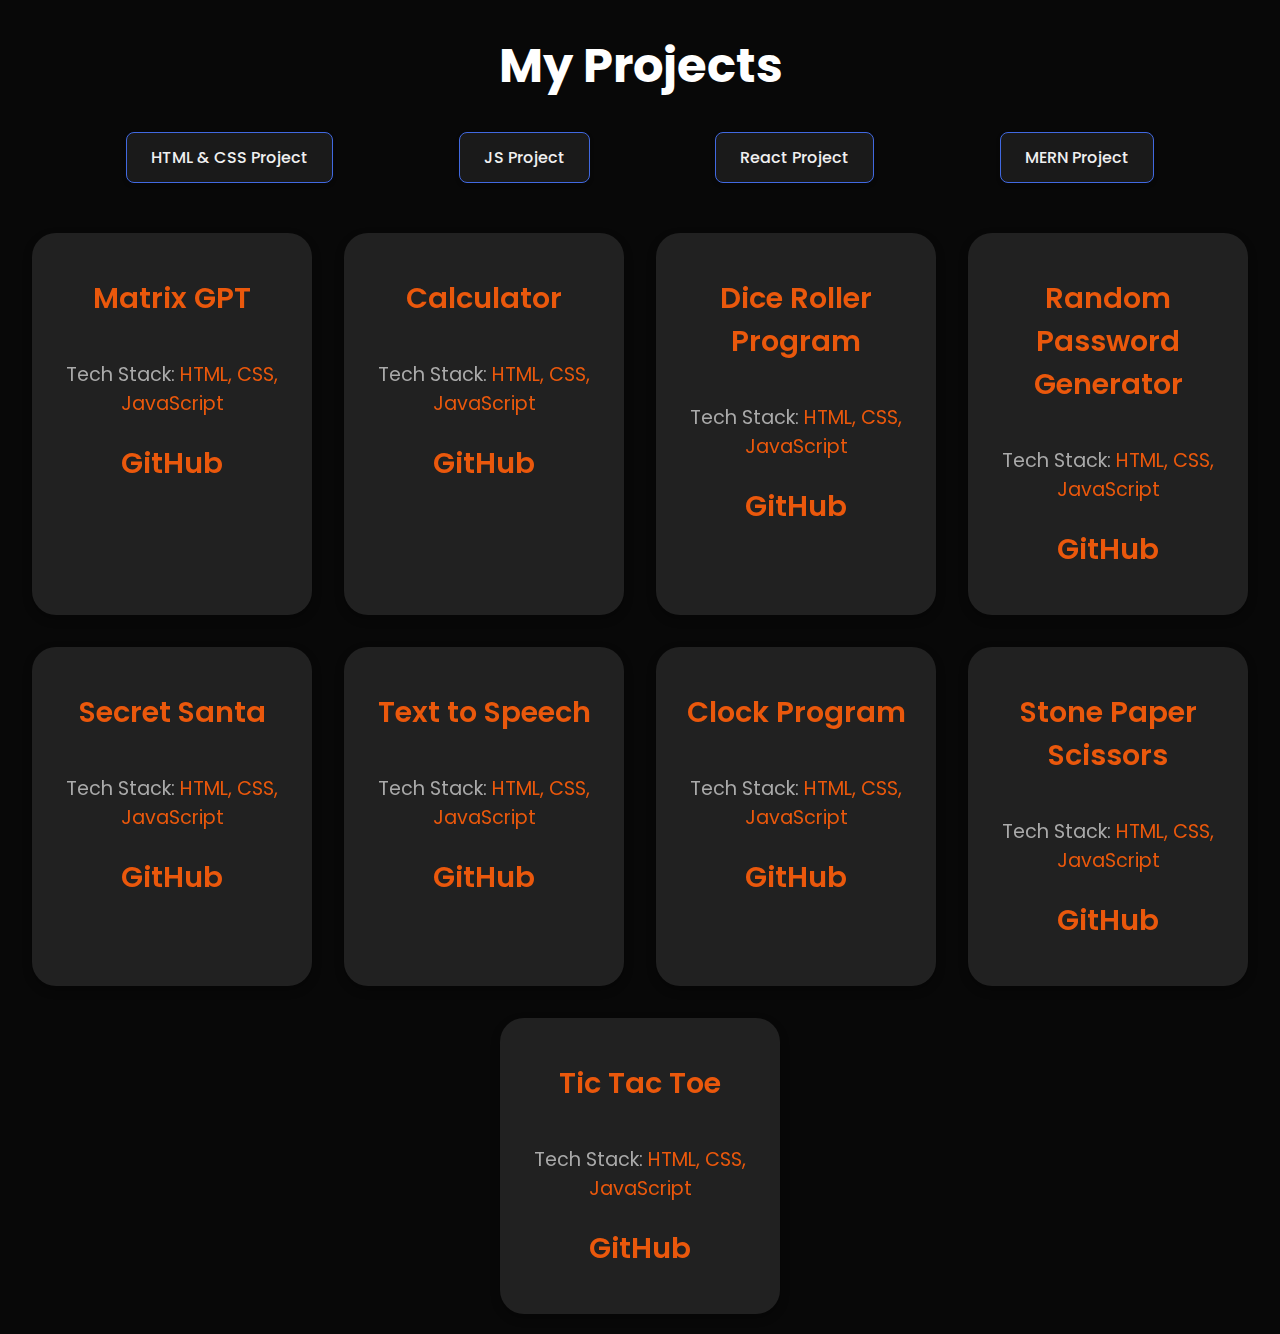
<file: index.html>
<!DOCTYPE html>
<html lang="en">
<head>
    <meta charset="UTF-8">
    <meta name="viewport" content="width=device-width, initial-scale=1.0">
    <title>My Projects</title>
    <style>
        /* Global Styles */
        * {
            margin: 0;
            padding: 0;
            box-sizing: border-box;
            font-family: 'Poppins', sans-serif;
        }

        :root {
            --bg-color: #080808;
            --second-bgcolor: #101010;
            --text-color: white;
            --main-color: #ea580c;
        }

        body {
            background-color: var(--bg-color);
            color: var(--text-color);
            text-align: center;
            padding: 0;
        }

        h1 {
            font-size: 3rem;
            font-weight: 700;
            margin: 30px 0;
            color: var(--text-color);
        }

        /* Container for Projects */
        .container {
            display: flex;
            flex-wrap: wrap;
            justify-content: center;
            gap: 2rem;
            padding: 20px;
        }

        /* Individual Project Box */
        .project {
            background: rgba(255, 255, 255, 0.1);
            padding: 20px;
            border-radius: 1.5rem;
            box-shadow: 0 4px 10px rgba(0, 0, 0, 0.3);
            transition: transform 0.3s ease, box-shadow 0.3s ease;
            width: 280px;
            backdrop-filter: blur(10px);
            color: var(--text-color);
            font-weight: 500;
            text-align: center;
        }

        .project:hover {
            transform: scale(1.05);
            box-shadow: 0 8px 16px rgba(0, 0, 0, 0.4);
        }

        .project a {
            text-decoration: none;
            color: var(--main-color);
            font-size: 1.8rem;
            font-weight: 600;
            display: block;
            padding: 1.5rem 0;
            transition: color 0.3s ease;
        }

        .project a:hover {
            color: #ff758c;
        }

        /* Tech Stack Description */
        .tech-stack {
            margin-top: 1rem;
            font-size: 1.2rem;
            color: #aaa;
            font-weight: 400;
        }

        .tech-stack span {
            color: var(--main-color);
        }
        .nav{
            display: flex;
            align-items: center;
            justify-content: space-evenly;
            margin-bottom: 30px;
        }
/* Add this to your home.css file */
button {
  background-color: #1a1a1a; /* Dark gray */
  color: #f0f0f0; /* Light gray text */
  border: 1px solid #4169E1; /* Royal blue border */
  border-radius: 8px;
  padding: 12px 24px;
  font-size: 1rem;
  font-weight: 500;
  cursor: pointer;
  transition: all 0.3s ease;
  box-shadow: 0 2px 4px rgba(0, 0, 0, 0.2);
  position: relative;
  overflow: hidden;
}

button:hover {
  background-color: #4169E1; /* Royal blue on hover */
  color: white;
  transform: translateY(-2px);
  box-shadow: 0 4px 8px rgba(65, 105, 225, 0.3);
}

button:active {
  transform: translateY(0);
  box-shadow: 0 2px 4px rgba(0, 0, 0, 0.2);
}

button:disabled {
  background-color: #333;
  color: #666;
  border-color: #444;
  cursor: not-allowed;
  transform: none;
  box-shadow: none;
}

/* Optional: Add a subtle glow effect */
button::after {
  content: '';
  position: absolute;
  top: 0;
  left: 0;
  width: 100%;
  height: 100%;
  background: linear-gradient(
    90deg,
    transparent,
    rgba(65, 105, 225, 0.1),
    transparent
  );
  transform: translateX(-100%);
  transition: transform 0.6s ease;
}

button:hover::after {
  transform: translateX(100%);
}

        /* Responsive Design for Mobile Devices */
        @media (max-width: 768px) {
            h1 {
                font-size: 2.5rem;
            }
            .container {
                gap: 1.5rem;
                padding: 10px;
            }
            .project {
                width: 100%;
            }
        }

    </style>
    <link href="https://fonts.googleapis.com/css2?family=Poppins:wght@300;400;600&display=swap" rel="stylesheet">
</head>
<body>
    <h1>My Projects</h1>
<div class="nav">
    <a href="index3.html"><button>HTML & CSS Project</button></a>
    <a href="index.html"><button>JS Project</button></a>
    <a href= "index2.html"><button>React Project</button></a>
    <a href= "index4.html"><button>MERN Project</button></a>

</div>
    <div class="container">
        <div class="project">
            <a href="https://life-grid-45i5.vercel.app/home">Matrix GPT</a>
            <div class="tech-stack">Tech Stack: <span>HTML, CSS, JavaScript</span></div>
            <a href="https://github.com/Anuj192006/JS-Project">GitHub</a>
        </div>
        <div class="project">
            <a href="JS Calculator/Index.html">Calculator</a>
            <div class="tech-stack">Tech Stack: <span>HTML, CSS, JavaScript</span></div>
            <a href="https://github.com/Anuj192006/JS-Project">GitHub</a>
        </div>
        <div class="project">
            <a href="JS Dice Roller-Program/index.html">Dice Roller Program</a>
            <div class="tech-stack">Tech Stack: <span>HTML, CSS, JavaScript</span></div>
            <a href="https://github.com/Anuj192006/JS-Project">GitHub</a>
        </div>
        <div class="project">
            <a href="JS Random Password Generator/index.html">Random Password Generator</a>
            <div class="tech-stack">Tech Stack: <span>HTML, CSS, JavaScript</span></div>
            <a href="https://github.com/Anuj192006/JS-Project">GitHub</a>
        </div>
        <div class="project">
            <a href="JS Secret Santa/index.html">Secret Santa</a>
            <div class="tech-stack">Tech Stack: <span>HTML, CSS, JavaScript</span></div>
            <a href="https://github.com/Anuj192006/JS-Project">GitHub</a>
        </div>
        <div class="project">
            <a href="JS TEXT TO SPEECH/index.html">Text to Speech</a>
            <div class="tech-stack">Tech Stack: <span>HTML, CSS, JavaScript</span></div>
            <a href="https://github.com/Anuj192006/JS-Project">GitHub</a>
        </div>
        <div class="project">
            <a href="JS Clock Program/index.html">Clock Program</a>
            <div class="tech-stack">Tech Stack: <span>HTML, CSS, JavaScript</span></div>
            <a href="https://github.com/Anuj192006/JS-Project">GitHub</a>
        </div>
        <div class="project">
            <a href="Stone paper scissior/index.html">Stone Paper Scissors</a>
            <div class="tech-stack">Tech Stack: <span>HTML, CSS, JavaScript</span></div>
            <a href="https://github.com/Anuj192006/JS-Project">GitHub</a>
        </div>
        <div class="project">
            <a href="tic tac toe/index.html">Tic Tac Toe</a>
            <div class="tech-stack">Tech Stack: <span>HTML, CSS, JavaScript</span></div>
            <a href="https://github.com/Anuj192006/JS-Project">GitHub</a>
        </div>
    </div>
</body>
</html>
</file>
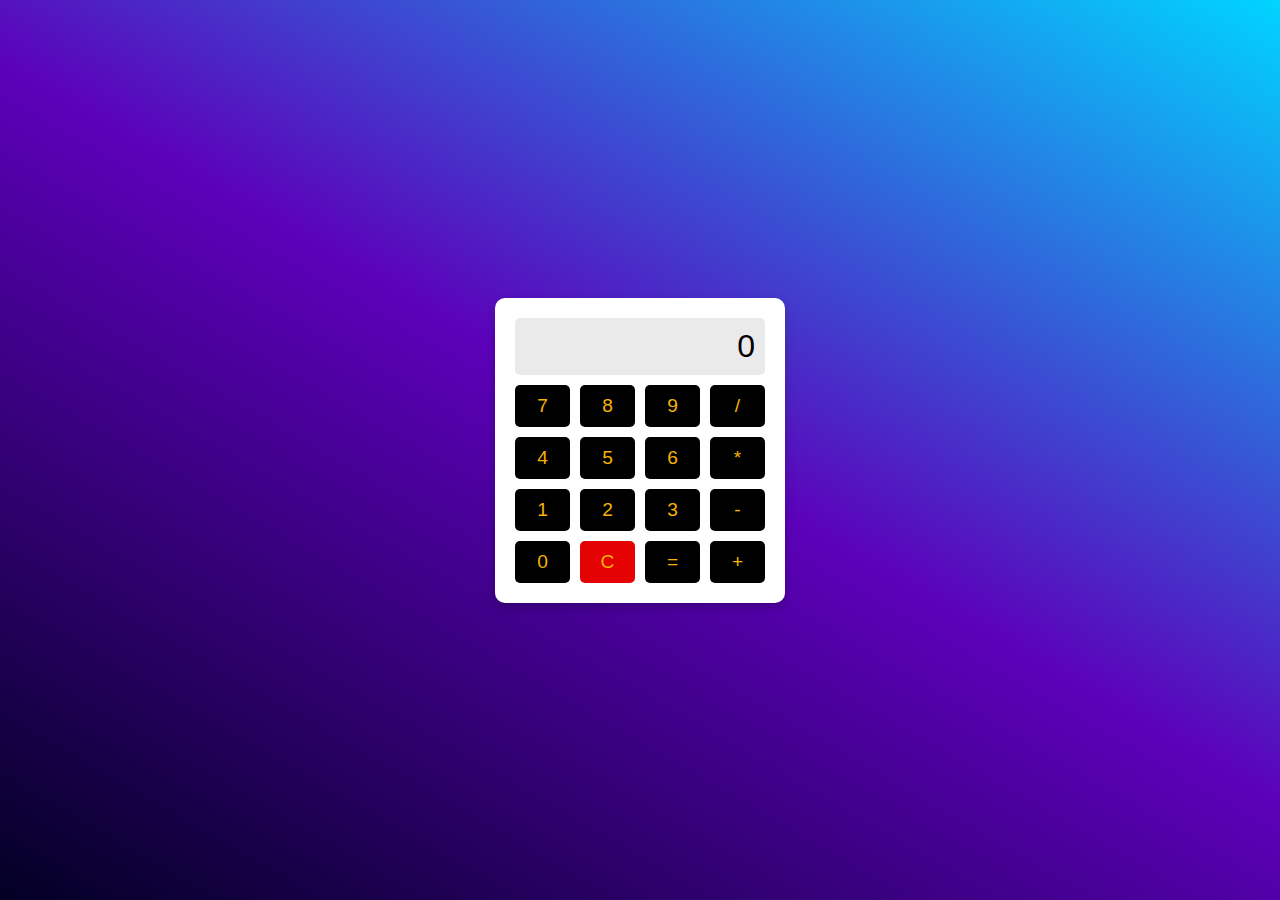
<file: JS Calculator/Index.html>
<!DOCTYPE html>
<html lang="en">
<head>
  <meta charset="UTF-8">
  <meta name="viewport" content="width=device-width, initial-scale=1.0">
  <title>Simple Calculator</title>
  <link rel="stylesheet" href="styles.css">
</head>
<body>
  <div class="calculator">
    <div id="display">0</div>
    <div class="buttons">
      <button class="number">7</button>
      <button class="number">8</button>
      <button class="number">9</button>
      <button class="operator">/</button>

      <button class="number">4</button>
      <button class="number">5</button>
      <button class="number">6</button>
      <button class="operator">*</button>

      <button class="number">1</button>
      <button class="number">2</button>
      <button class="number">3</button>
      <button class="operator">-</button>

      <button class="number">0</button>
      <button id="clear">C</button>
      <button id="equals">=</button>
      <button class="operator">+</button>
    </div>
  </div>
  <script src="script.js"></script>
</body>
</html>
</file>
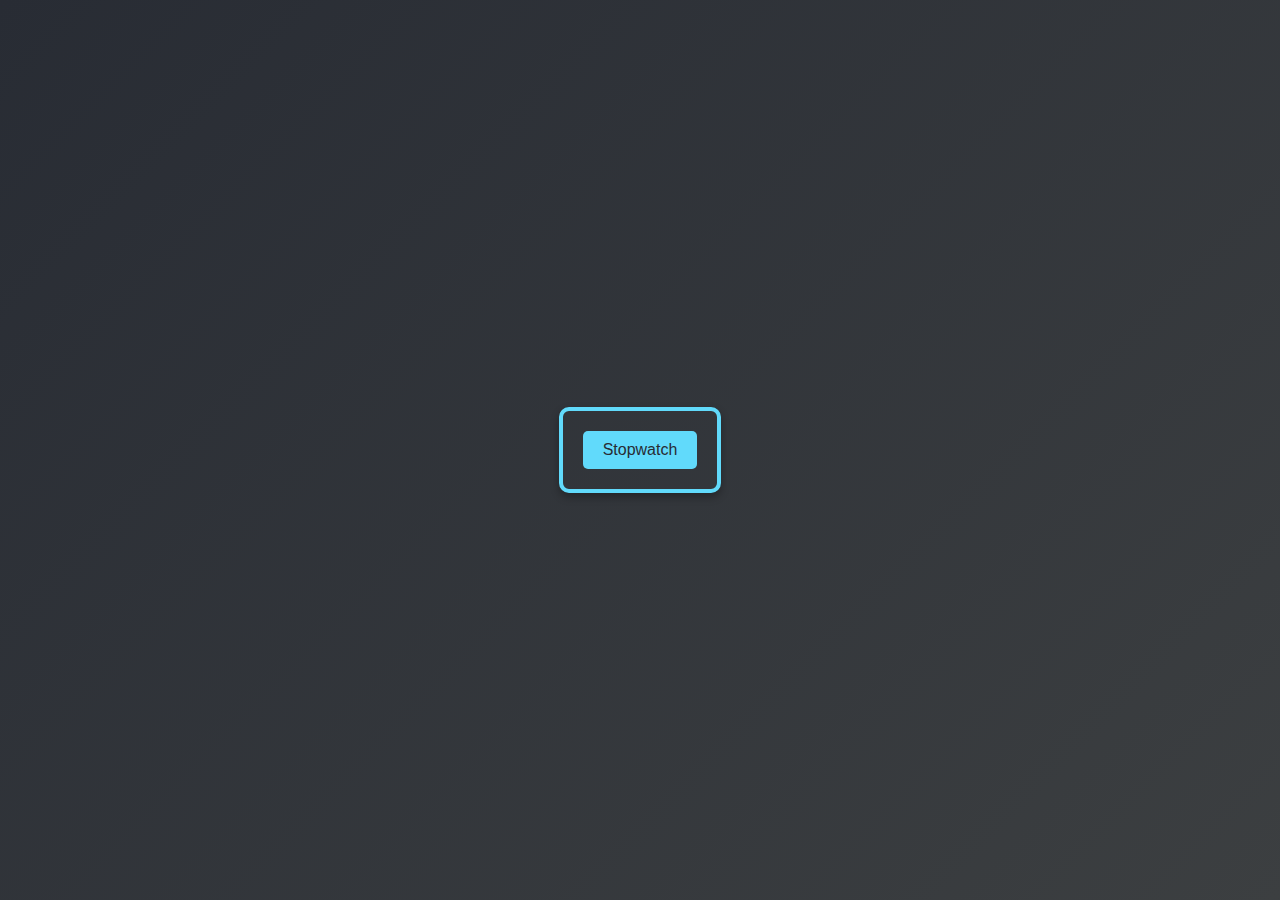
<file: JS Clock Program/index.html>
<!DOCTYPE html>
<html lang="en">
<head>
  <meta charset="UTF-8">
  <meta name="viewport" content="width=device-width, initial-scale=1.0">
  <title>Clock and Stopwatch</title>
  <link rel="stylesheet" href="index.css">
</head>
<body>
  <div class="clock-container">
    <div id="clock"></div>
    <button id="stopwatch">Stopwatch</button>
  </div>
  <script src="index.js"></script>
</body>
</html>
</file>
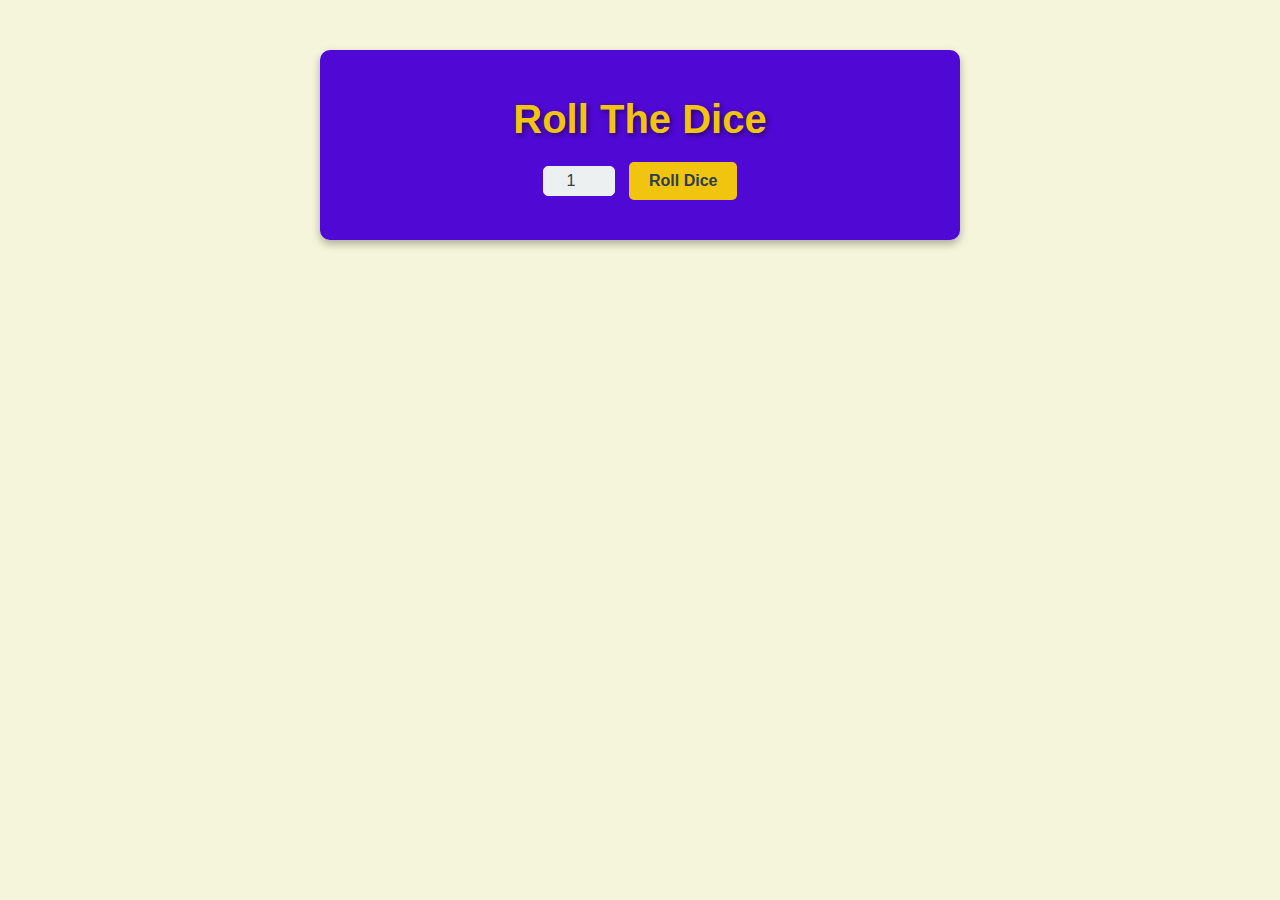
<file: JS Dice Roller-Program/index.html>
<!DOCTYPE html>
<html lang="en">
<head>
    <meta charset="UTF-8">
    <meta name="viewport" content="width=device-width, initial-scale=1.0">
    <link rel="stylesheet" href="index.css">
    <title>Document</title>
</head>
<body>
    <div id="main">
        <h1 id="myh1">Roll The Dice</h1>
        <input type="number" id="num" min="1" value="1">
        <button onclick="rollDice()">Roll Dice</button>
        <div id="dv"></div>
        <div id="dim"></div>
    </div>
    <script src="index.js"></script>
</body>
</html>
</file>
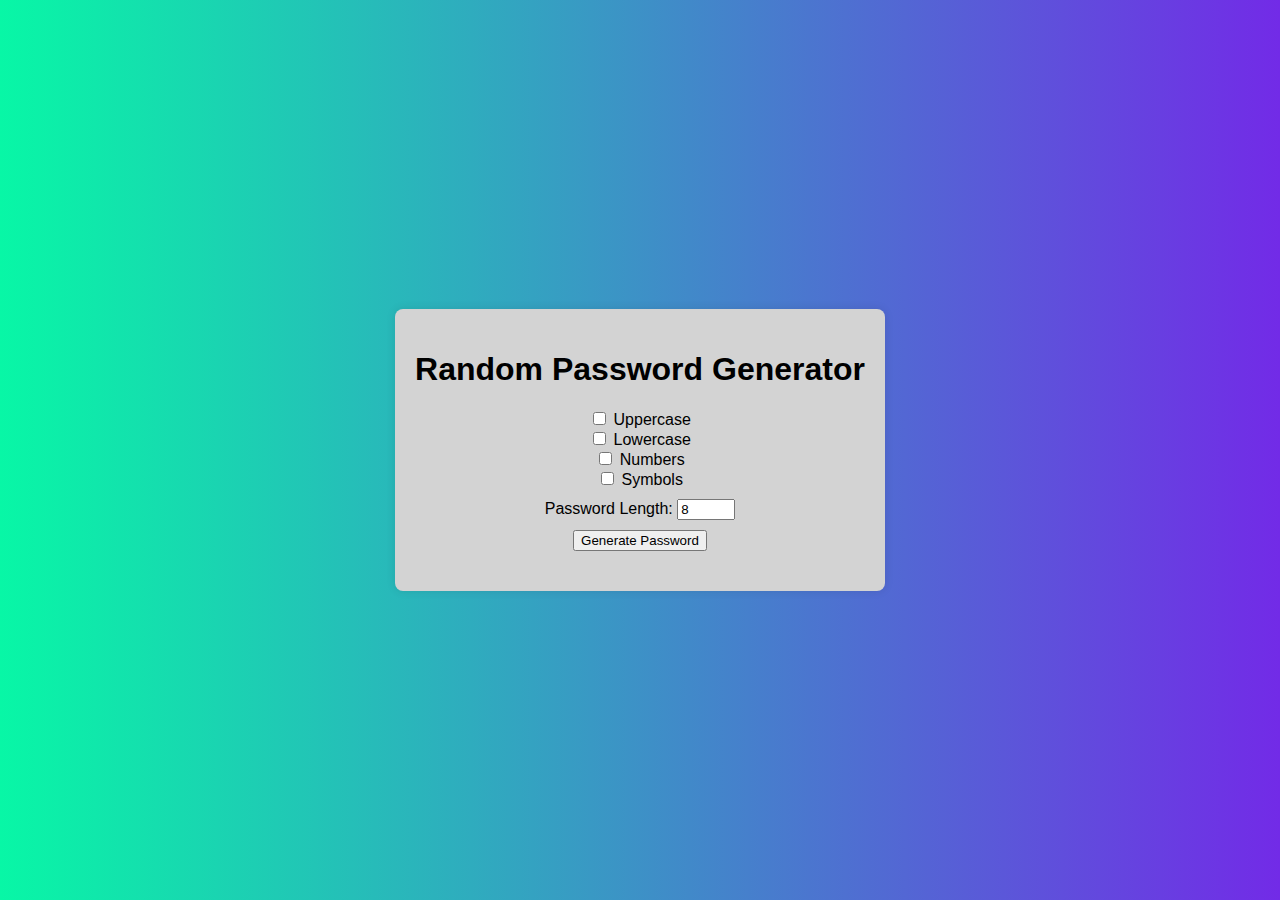
<file: JS Random Password Generator/index.html>
<!DOCTYPE html>
<html lang="en">
<head>
    <meta charset="UTF-8">
    <meta name="viewport" content="width=device-width, initial-scale=1.0">
    <link rel="stylesheet" href="index.css">
    <title>Document</title>
</head>
<body>
    <div class="container">
        <h1>Random Password Generator</h1>
        <form>
            <div>
                <input type="checkbox" id="uppercase">
                <label for="uppercase">Uppercase</label>
            </div>
            <div>
                <input type="checkbox" id="lowercase">
                <label for="lowercase">Lowercase</label>
            </div>
            <div>
                <input type="checkbox" id="numbers">
                <label for="numbers">Numbers</label>
            </div>
            <div>
                <input type="checkbox" id="symbols">
                <label for="symbols">Symbols</label>
            </div>
            <div>
                <label for="length">Password Length:</label>
                <input type="number" id="length" min="1" max="20" value="8">
            </div>
            <button type="button" onclick="g()">Generate Password</button>
        </form>
        <div class="result" id="passwordResult"></div>
    </div>

    



    <script src="index.js"></script>
</body>
</html>
</file>
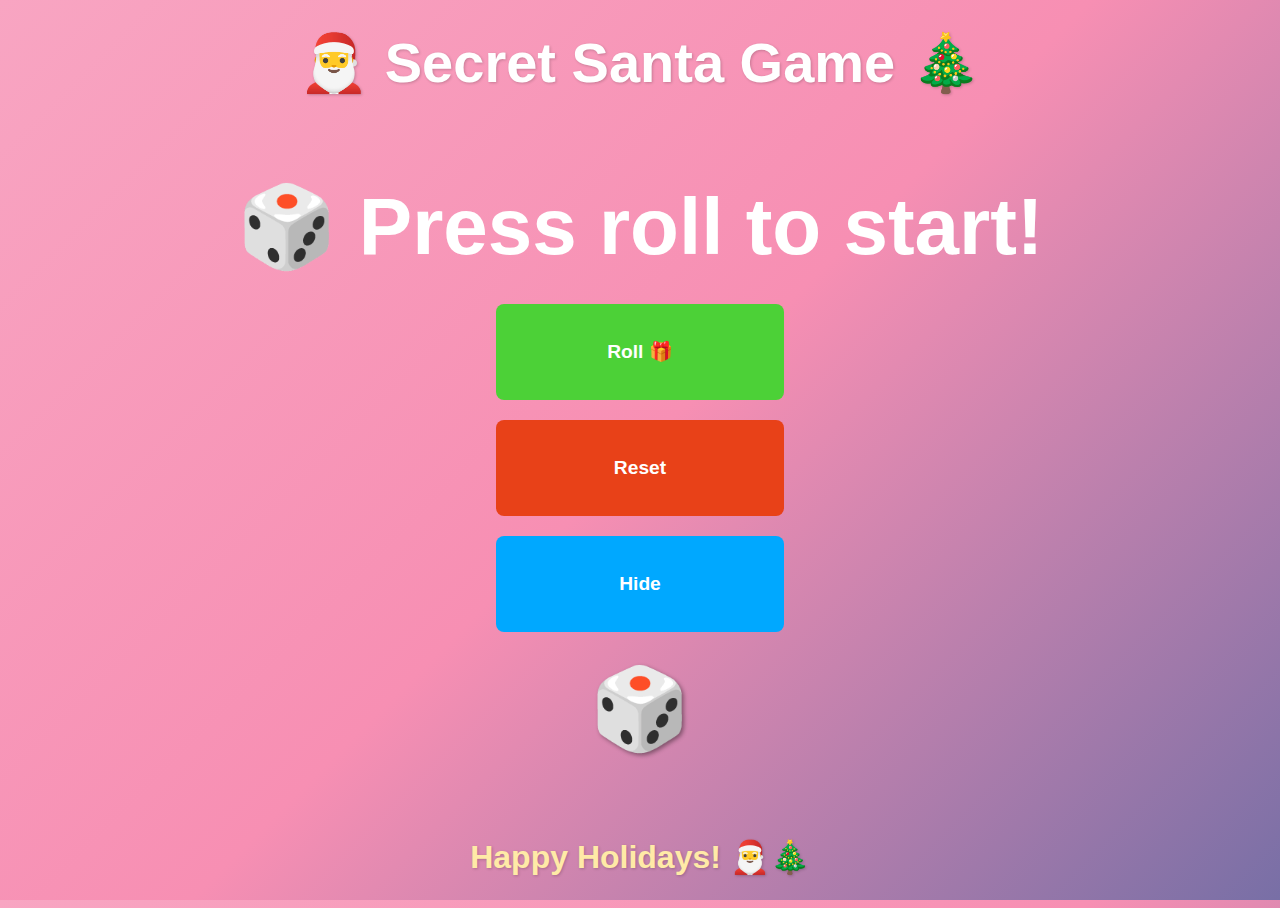
<file: JS Secret Santa/index.html>
<!DOCTYPE html>
<html lang="en">
<head>
    <meta charset="UTF-8">
    <meta name="viewport" content="width=device-width, initial-scale=1.0">
    <link rel="stylesheet" type="text/css" href="index.css">
    <title>Secret Santa Game</title>
</head>
<body>
    <h1 id="title">🎅 Secret Santa Game 🎄</h1>

        <h1 id="myh1">🎲 Press roll to start!</h1> <!-- This is the resultDisplay element -->
        <div id="mybtn">
            <button id="roll">Roll 🎁</button>
        </div>
        <div class="mybtn">
            <button id="reset">Reset</button>
        </div>
        <div class="mybtn">
            <button id="hide">Hide</button>
        </div>

        <p id="dice">🎲</p>
    <footer>
        <p>Happy Holidays! 🎅🎄</p>
    </footer>
    <script src="index.js"></script>
</body>
</html>
</file>
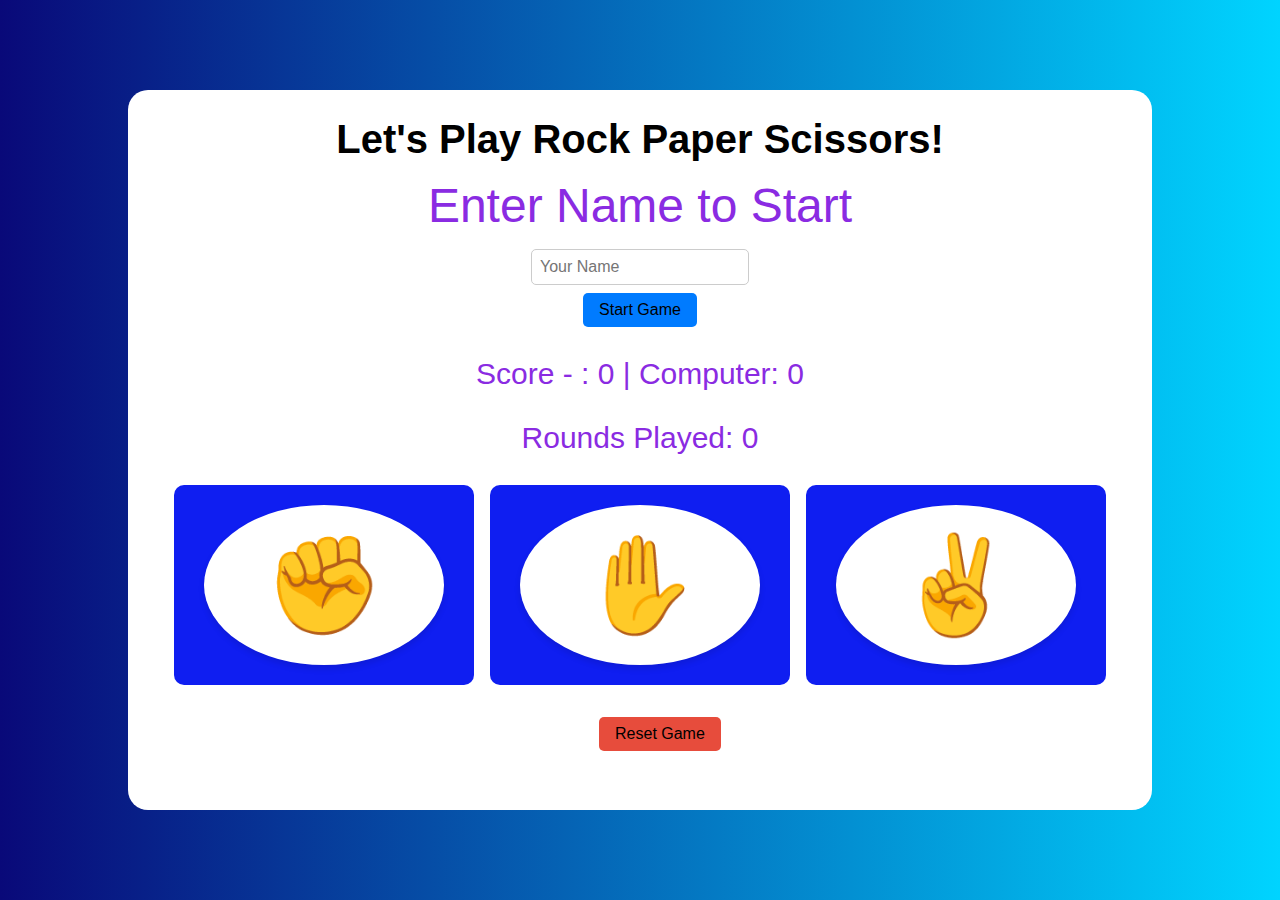
<file: Stone paper scissior/index.html>
<!DOCTYPE html>
<html lang="en">
<head>
    <meta charset="UTF-8">
    <meta name="viewport" content="width=device-width, initial-scale=1.0">
    <link rel="stylesheet" href="index.css">
    <title>Rock Paper Scissors</title>

</head>
<body>
    <div class="game">
    <h1>Let's Play Rock Paper Scissors!</h1>

    <div id="result">
        <p id="player">Enter Name to Start</p>
        <p id="computer"></p>
        <p id="answer"></p>
    </div>

    <div id="player-name-container">
        <input type="text" id="player-name" placeholder="Your Name" />
        <button id="start-game">Start Game</button>
    </div>

    <div id="scoreboard">
        <p id="score">Score - You: 0 | Computer: 0</p>
        <p id="rounds">Rounds Played: 0</p>
    </div>

    <div id="container">
        <div class="choice-container">
            <button id="rock">✊</button>
        </div>
        <div class="choice-container">
            <button id="paper">✋</button>
        </div>
        <div class="choice-container">
            <button id="scissors">✌️</button>
        </div>
    </div>
    <button id="reset-game">Reset Game</button>
</div>
    <script src="index.js"></script>
</body>
</html>
</file>
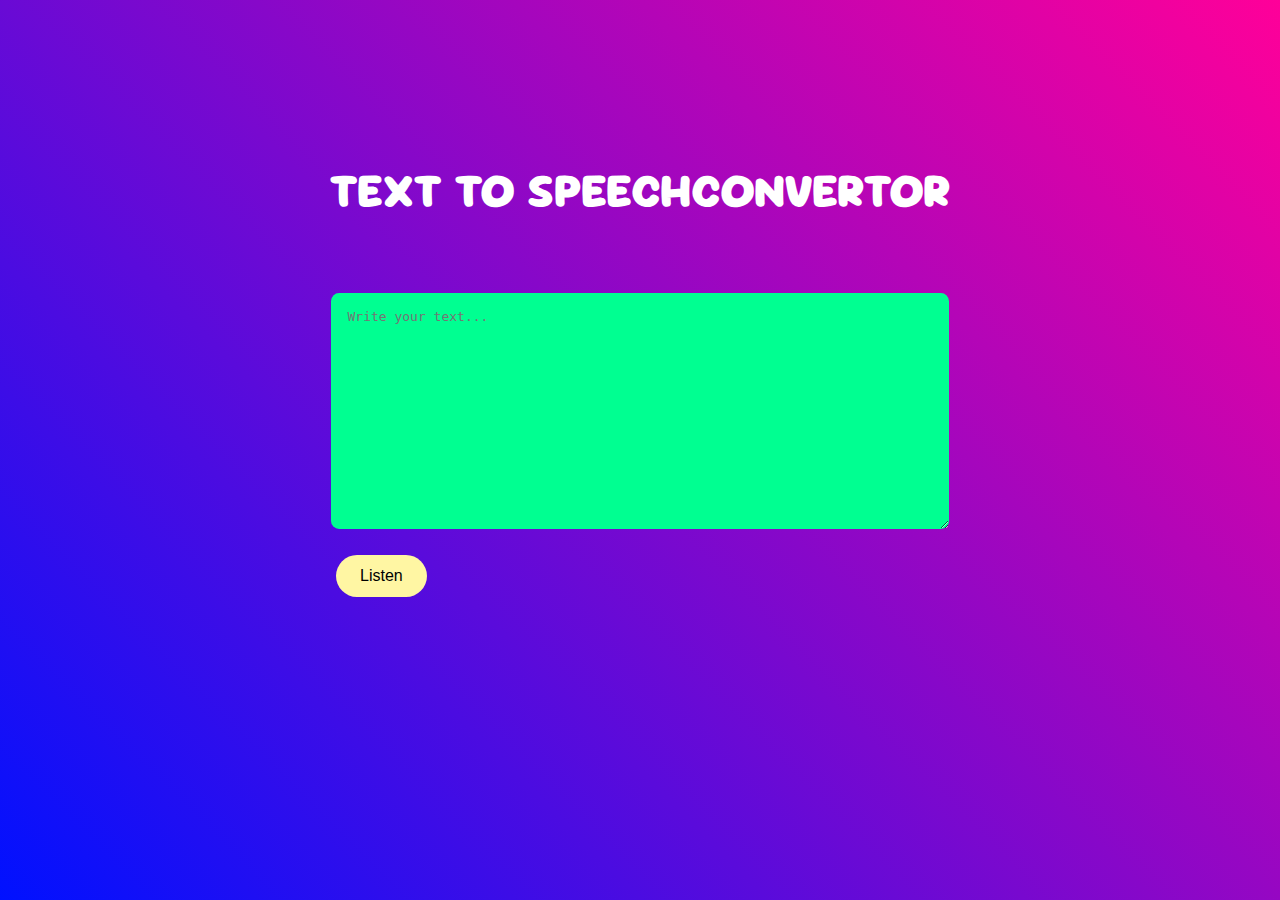
<file: Text To Speech/index.html>
<!DOCTYPE html>
<html lang="en">
<head>
    <meta charset="UTF-8">
    <meta name="viewport" content="width=\, initial-scale=1.0">
    <title>TEXT TO SPEECH CONVERTOR</title>
    <link rel="stylesheet" href="styles.css">
    <link rel="preconnect" href="https://fonts.googleapis.com">
    <link rel="preconnect" href="https://fonts.gstatic.com" crossorigin>
    <link href="https://fonts.googleapis.com/css2?family=Sour+Gummy:ital,wght@0,100..900;1,100..900&display=swap" rel="stylesheet">
</head>
<body>
    <div class="main">
        <h1>TEXT TO SPEECH <span>CONVERTOR</span></h1>
        <textarea placeholder="Write your text..."></textarea>
        <div class="row">
            <button>Listen</button>
        </div>
    </div>
<script src="script.js"></script>
</body>
</html>
</file>
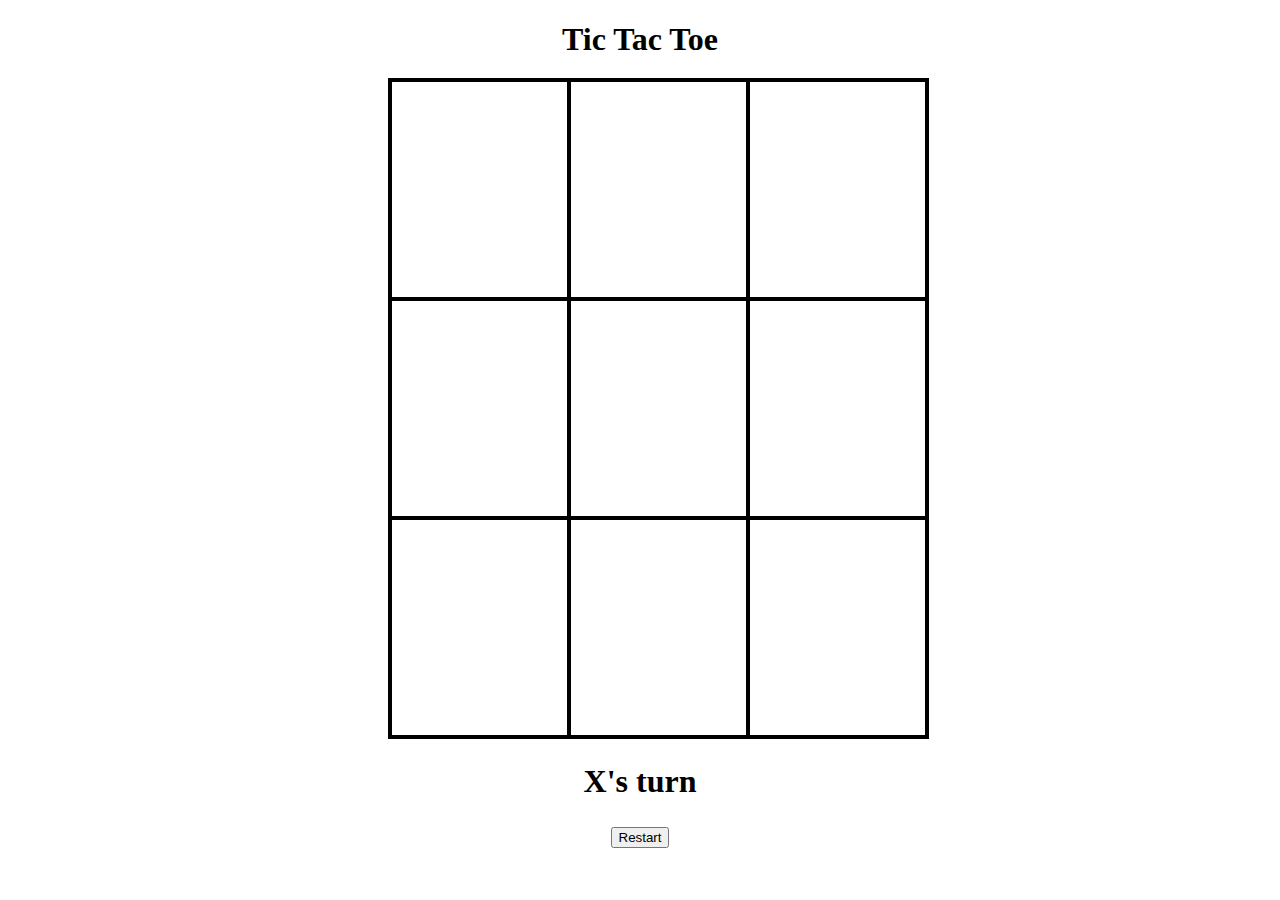
<file: tic tac toe/index.html>
<!DOCTYPE html>
<html lang="en">
<head>
    <meta charset="UTF-8">
    <meta name="viewport" content="width=device-width, initial-scale=1.0">
    <link rel="stylesheet" href="styles.css">
    <title>Document</title>
</head>
<body>
      <div id="game-container">
        <h1>Tic Tac Toe</h1>
        <div id="cell-container">
            <div cellindex="0" class="cell"></div>
            <div cellindex="1" class="cell"></div>
            <div cellindex="2" class="cell"></div>
            <div cellindex="3" class="cell"></div>
            <div cellindex="4" class="cell"></div>
            <div cellindex="5" class="cell"></div>
            <div cellindex="6" class="cell"></div>
            <div cellindex="7" class="cell"></div>
            <div cellindex="8" class="cell"></div>
        </div>
        <h2 id="statusText"></h2>
        <button id="resetButton">Restart</button>
      </div>
    



    <script src="script.js"></script>
</body>
</html>
</file>
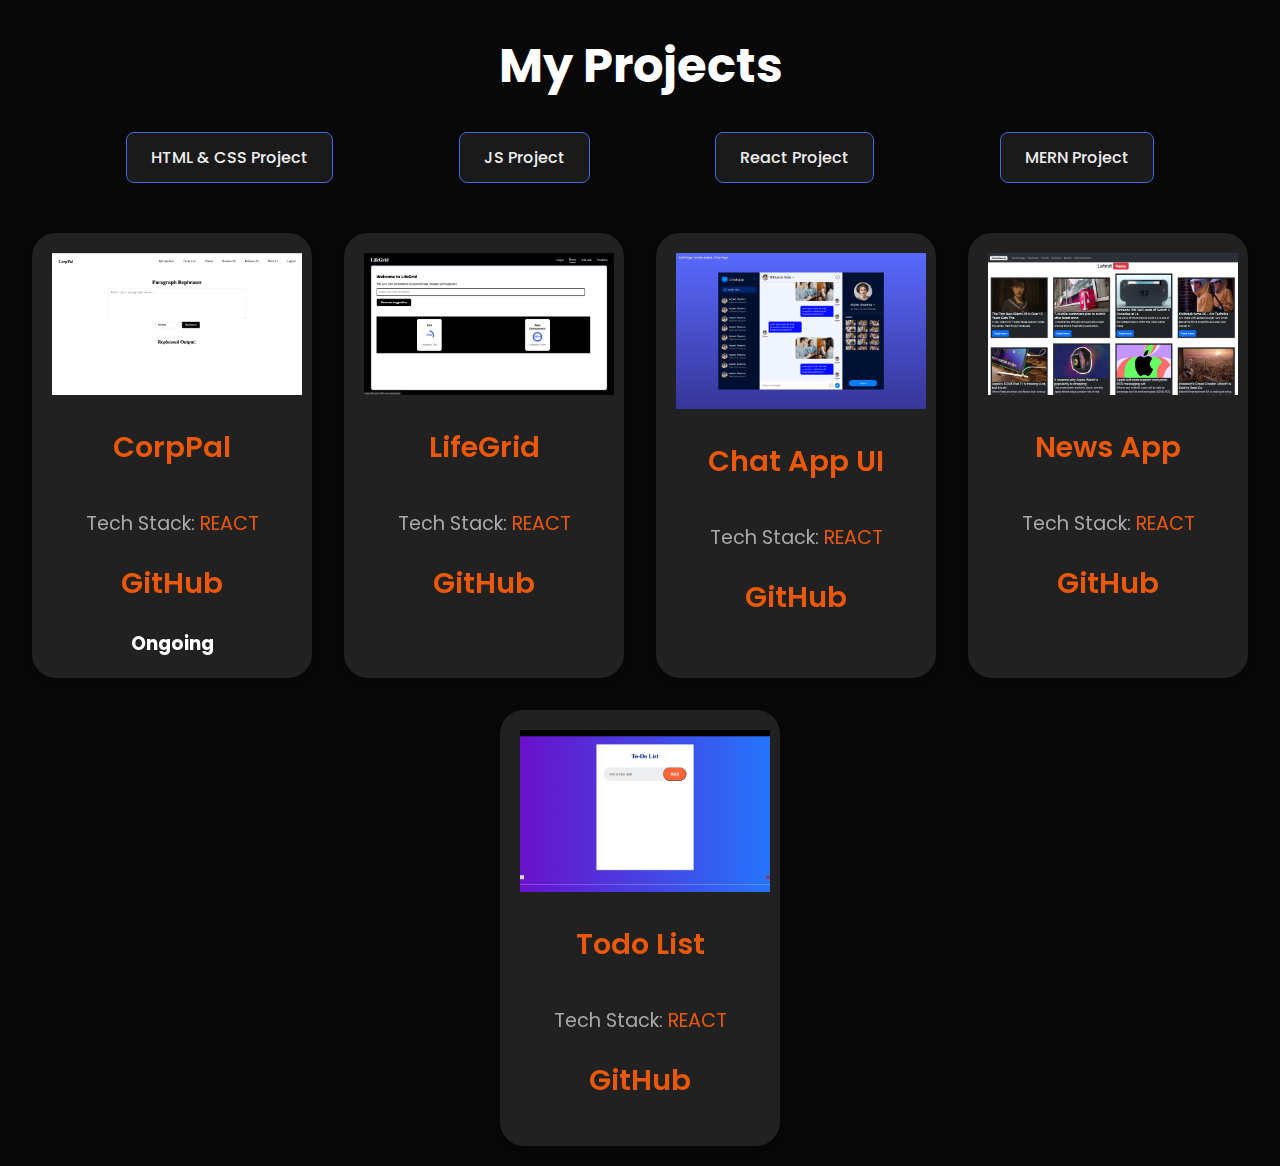
<file: index2.html>
<!DOCTYPE html>
<html lang="en">
<head>
    <meta charset="UTF-8">
    <meta name="viewport" content="width=device-width, initial-scale=1.0">
    <title>My Projects</title>
    <style>
        /* Global Styles */
        * {
            margin: 0;
            padding: 0;
            box-sizing: border-box;
            font-family: 'Poppins', sans-serif;
        }

        :root {
            --bg-color: #080808;
            --second-bgcolor: #101010;
            --text-color: white;
            --main-color: #ea580c;
        }

        body {
            background-color: var(--bg-color);
            color: var(--text-color);
            text-align: center;
            padding: 0;
        }

        h1 {
            font-size: 3rem;
            font-weight: 700;
            margin: 30px 0;
            color: var(--text-color);
        }

        /* Container for Projects */
        .container {
            display: flex;
            flex-wrap: wrap;
            justify-content: center;
            gap: 2rem;
            padding: 20px;
        }

        /* Individual Project Box */
        .project {
            background: rgba(255, 255, 255, 0.1);
            padding: 20px;
            border-radius: 1.5rem;
            box-shadow: 0 4px 10px rgba(0, 0, 0, 0.3);
            transition: transform 0.3s ease, box-shadow 0.3s ease;
            width: 280px;
            backdrop-filter: blur(10px);
            color: var(--text-color);
            font-weight: 500;
            text-align: center;
        }

        .project:hover {
            transform: scale(1.05);
            box-shadow: 0 8px 16px rgba(0, 0, 0, 0.4);
        }

        .project a {
            text-decoration: none;
            color: var(--main-color);
            font-size: 1.8rem;
            font-weight: 600;
            display: block;
            padding: 1.5rem 0;
            transition: color 0.3s ease;
        }

        .project a:hover {
            color: #ff758c;
        }

        /* Tech Stack Description */
        .tech-stack {
            margin-top: 1rem;
            font-size: 1.2rem;
            color: #aaa;
            font-weight: 400;
        }

        .tech-stack span {
            color: var(--main-color);
        }
        .nav{
            display: flex;
            align-items: center;
            justify-content: space-evenly;
            margin-bottom: 30px;
        }
/* Add this to your home.css file */
button {
  background-color: #1a1a1a; /* Dark gray */
  color: #f0f0f0; /* Light gray text */
  border: 1px solid #4169E1; /* Royal blue border */
  border-radius: 8px;
  padding: 12px 24px;
  font-size: 1rem;
  font-weight: 500;
  cursor: pointer;
  transition: all 0.3s ease;
  box-shadow: 0 2px 4px rgba(0, 0, 0, 0.2);
  position: relative;
  overflow: hidden;
}

button:hover {
  background-color: #4169E1; /* Royal blue on hover */
  color: white;
  transform: translateY(-2px);
  box-shadow: 0 4px 8px rgba(65, 105, 225, 0.3);
}

button:active {
  transform: translateY(0);
  box-shadow: 0 2px 4px rgba(0, 0, 0, 0.2);
}

button:disabled {
  background-color: #333;
  color: #666;
  border-color: #444;
  cursor: not-allowed;
  transform: none;
  box-shadow: none;
}

/* Optional: Add a subtle glow effect */
button::after {
  content: '';
  position: absolute;
  top: 0;
  left: 0;
  width: 100%;
  height: 100%;
  background: linear-gradient(
    90deg,
    transparent,
    rgba(65, 105, 225, 0.1),
    transparent
  );
  transform: translateX(-100%);
  transition: transform 0.6s ease;
}

button:hover::after {
  transform: translateX(100%);
}
        img{
            max-height: 250px;
            max-width: 250px;
        }

        /* Responsive Design for Mobile Devices */
        @media (max-width: 768px) {
            h1 {
                font-size: 2.5rem;
            }
            .container {
                gap: 1.5rem;
                padding: 10px;
            }
            .project {
                width: 100%;
            }
        }

    </style>
    <link href="https://fonts.googleapis.com/css2?family=Poppins:wght@300;400;600&display=swap" rel="stylesheet">
</head>
<body>
    <h1>My Projects</h1>
<div class="nav">
    <a href="index3.html"><button>HTML & CSS Project</button></a>
    <a href="index.html"><button>JS Project</button></a>
    <a href= "index2.html"><button>React Project</button></a>
    <a href= "index4.html"><button>MERN Project</button></a>

</div>
    <div class="container">
        <div class="project">
            <img src="assets/CorpPal.png" alt="">
            <a href="https://corp-pal.vercel.app/login">CorpPal</a>
            <div class="tech-stack">Tech Stack: <span>REACT</span></div>
            <a href="https://github.com/Anuj192006/CorpPal">GitHub</a>
            <h3>Ongoing</h3>
        </div>
        <div class="project">
            <img src="assets/LifeGrid.png" alt="">
            <a href="https://life-grid-45i5.vercel.app/">LifeGrid</a>
            <div class="tech-stack">Tech Stack: <span>REACT</span></div>
            <a href="https://github.com/Anuj192006/LifeGrid">GitHub</a>
        </div>
        <div class="project">
            <img src="assets/Chat.png" alt="">
            <a href="https://react-chatapp-ui.vercel.app/">Chat App UI</a>
            <div class="tech-stack">Tech Stack: <span>REACT</span></div>
            <a href="https://github.com/Anuj192006/react-chatapp-ui">GitHub</a>
        </div>
        <div class="project">
            <img src="assets/News.png" alt="">
            <a href="https://react-news-app-l1v8-64k2tw5p0-anuju712-gmailcoms-projects.vercel.app/">News App</a>
            <div class="tech-stack">Tech Stack: <span>REACT</span></div>
            <a href="https://github.com/Anuj192006/React-News-App">GitHub</a>
        </div>
        <div class="project">
            <img src="assets/Todo.png" alt="">
            <a href="https://react-to-do-list-fawn.vercel.app/">Todo List</a>
            <div class="tech-stack">Tech Stack: <span>REACT</span></div>
            <a href="https://github.com/Anuj192006/REACT-TO-DO-LIST">GitHub</a>
            
        </div>
    </div>
</body>
</html>
</file>
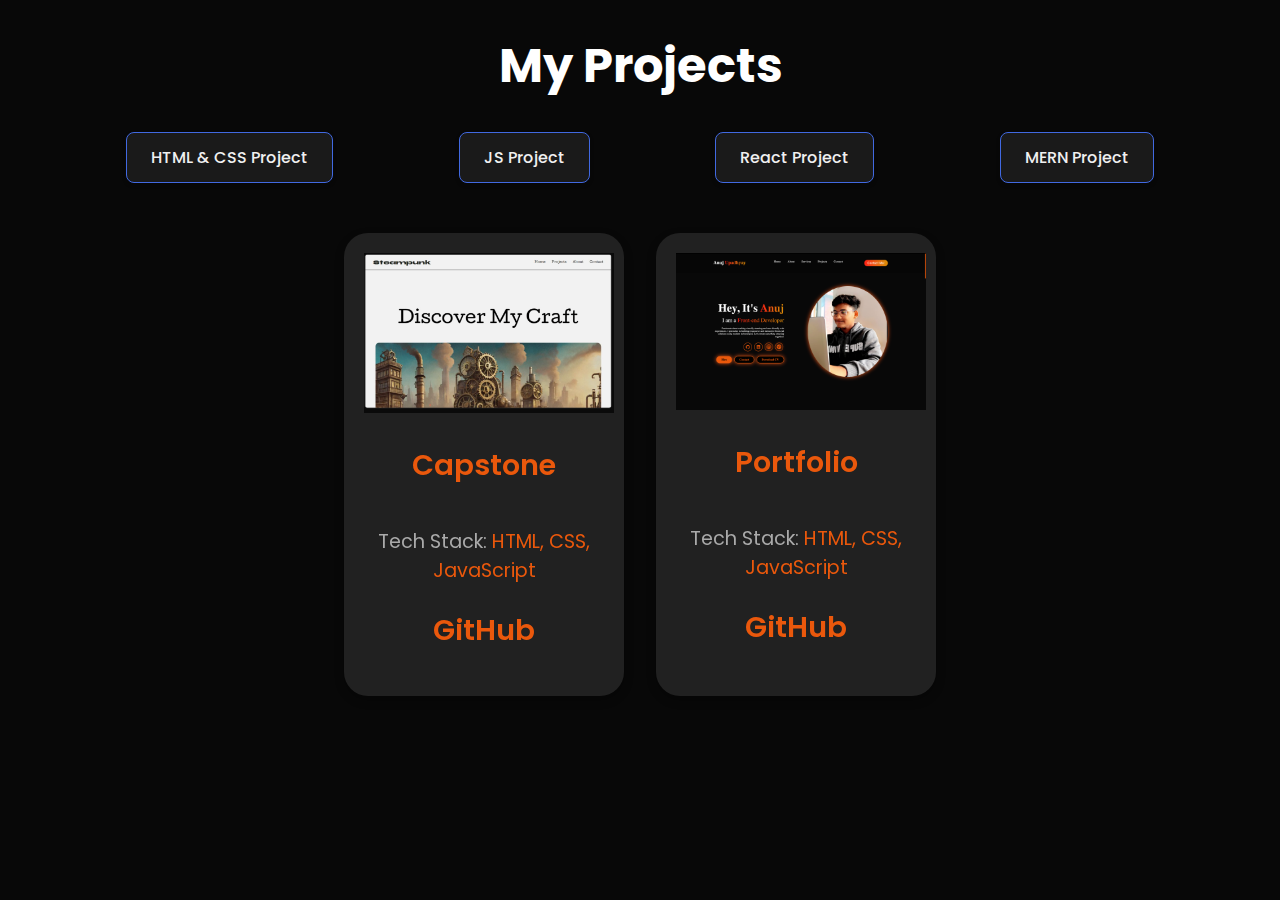
<file: index3.html>
<!DOCTYPE html>
<html lang="en">
<head>
    <meta charset="UTF-8">
    <meta name="viewport" content="width=device-width, initial-scale=1.0">
    <title>My Projects</title>
    <style>
        /* Global Styles */
        * {
            margin: 0;
            padding: 0;
            box-sizing: border-box;
            font-family: 'Poppins', sans-serif;
        }

        :root {
            --bg-color: #080808;
            --second-bgcolor: #101010;
            --text-color: white;
            --main-color: #ea580c;
        }

        body {
            background-color: var(--bg-color);
            color: var(--text-color);
            text-align: center;
            padding: 0;
        }

        h1 {
            font-size: 3rem;
            font-weight: 700;
            margin: 30px 0;
            color: var(--text-color);
        }

        /* Container for Projects */
        .container {
            display: flex;
            flex-wrap: wrap;
            justify-content: center;
            gap: 2rem;
            padding: 20px;
        }

        /* Individual Project Box */
        .project {
            background: rgba(255, 255, 255, 0.1);
            padding: 20px;
            border-radius: 1.5rem;
            box-shadow: 0 4px 10px rgba(0, 0, 0, 0.3);
            transition: transform 0.3s ease, box-shadow 0.3s ease;
            width: 280px;
            backdrop-filter: blur(10px);
            color: var(--text-color);
            font-weight: 500;
            text-align: center;
        }

        .project:hover {
            transform: scale(1.05);
            box-shadow: 0 8px 16px rgba(0, 0, 0, 0.4);
        }

        .project a {
            text-decoration: none;
            color: var(--main-color);
            font-size: 1.8rem;
            font-weight: 600;
            display: block;
            padding: 1.5rem 0;
            transition: color 0.3s ease;
        }

        .project a:hover {
            color: #ff758c;
        }

        /* Tech Stack Description */
        .tech-stack {
            margin-top: 1rem;
            font-size: 1.2rem;
            color: #aaa;
            font-weight: 400;
        }

        .tech-stack span {
            color: var(--main-color);
        }
        .nav{
            display: flex;
            align-items: center;
            justify-content: space-evenly;
            margin-bottom: 30px;
        }
/* Add this to your home.css file */
button {
  background-color: #1a1a1a; /* Dark gray */
  color: #f0f0f0; /* Light gray text */
  border: 1px solid #4169E1; /* Royal blue border */
  border-radius: 8px;
  padding: 12px 24px;
  font-size: 1rem;
  font-weight: 500;
  cursor: pointer;
  transition: all 0.3s ease;
  box-shadow: 0 2px 4px rgba(0, 0, 0, 0.2);
  position: relative;
  overflow: hidden;
}

button:hover {
  background-color: #4169E1; /* Royal blue on hover */
  color: white;
  transform: translateY(-2px);
  box-shadow: 0 4px 8px rgba(65, 105, 225, 0.3);
}

button:active {
  transform: translateY(0);
  box-shadow: 0 2px 4px rgba(0, 0, 0, 0.2);
}

button:disabled {
  background-color: #333;
  color: #666;
  border-color: #444;
  cursor: not-allowed;
  transform: none;
  box-shadow: none;
}

/* Optional: Add a subtle glow effect */
button::after {
  content: '';
  position: absolute;
  top: 0;
  left: 0;
  width: 100%;
  height: 100%;
  background: linear-gradient(
    90deg,
    transparent,
    rgba(65, 105, 225, 0.1),
    transparent
  );
  transform: translateX(-100%);
  transition: transform 0.6s ease;
}

button:hover::after {
  transform: translateX(100%);
}
        img{
            max-height: 250px;
            max-width: 250px;
        }

        /* Responsive Design for Mobile Devices */
        @media (max-width: 768px) {
            h1 {
                font-size: 2.5rem;
            }
            .container {
                gap: 1.5rem;
                padding: 10px;
            }
            .project {
                width: 100%;
            }
        }

    </style>
    <link href="https://fonts.googleapis.com/css2?family=Poppins:wght@300;400;600&display=swap" rel="stylesheet">
</head>
<body>
    <h1>My Projects</h1>
<div class="nav">
    <a href="index3.html"><button>HTML & CSS Project</button></a>
    <a href="index.html"><button>JS Project</button></a>
    <a href= "index2.html"><button>React Project</button></a>
    <a href= "index4.html"><button>MERN Project</button></a>

</div>
    <div class="container">
        <div class="project">
            <img src="assets/Capstone.png" alt="">
            <a href="https://capstone-three-phi.vercel.app/">Capstone</a>
            <div class="tech-stack">Tech Stack: <span>HTML, CSS, JavaScript</span></div>
            <a href="https://github.com/Anuj192006/Capstone">GitHub</a>
        </div>
        <div class="project">
            <img src="assets/Portfolio.png" alt="">
            <a href="https://react-to-do-list-fawn.vercel.app/">Portfolio</a>
            <div class="tech-stack">Tech Stack: <span>HTML, CSS, JavaScript</span></div>
            <a href="https://github.com/Anuj192006/My-Portfolio">GitHub</a>
            
        </div>
    </div>
</body>
</html>
</file>
<file: JS Calculator/styles.css>
body {
    font-family: Arial, sans-serif;
    display: flex;
    justify-content: center;
    align-items: center;
    height: 100vh;
    margin: 0;
    background: rgb(2,0,36);
    background: linear-gradient(30deg, rgba(2,0,36,1) 0%, rgba(92,1,185,1) 51%, rgba(0,212,255,1) 100%);
  }
  
  .calculator {
    background: white;
    padding: 20px;
    border-radius: 10px;
    box-shadow: 0 4px 10px rgba(0, 0, 0, 0.2);
    width: 250px;
    

    
  }
  
  #display {
    font-size: 2em;
    background: #eaeaea;
    padding: 10px;
    border-radius: 5px;
    text-align: right;
    margin-bottom: 10px;
    overflow-x:hidden;
  }
  
  .buttons {
    display: grid;
    grid-template-columns: repeat(4, 1fr);
    gap: 10px;
  }
  
  button {
    font-size: 1.2em;
    padding: 10px;
    background: #000000;
    color: rgb(246, 178, 6);
    border: none;
    border-radius: 5px;
    cursor: pointer;
  }
  
  button:hover {
    background-color: #000000;
    color: #fafbfb;
  }
  
  #clear {
    background: #e40202;
  }
  
  #clear:hover {
    background: #000000;
    color: white;
  }
</file>
<file: JS Clock Program/index.css>
body {
    margin: 0;
    padding: 0;
    box-sizing: border-box;
    font-family: 'Arial', sans-serif;
    display: flex;
    justify-content: center;
    align-items: center;
    height: 100vh;
    background: linear-gradient(135deg, #282c34, #3c3f41);
    color: #fff;
  }
  
  .clock-container {
    display: flex;
    flex-direction: column;
    text-align: center;
    border: 4px solid #61dafb;
    padding: 20px;
    border-radius: 10px;
    box-shadow: 0 4px 8px rgba(0, 0, 0, 0.3);
  }
  
  #clock {
    font-size: 3rem;
    font-weight: bold;
    letter-spacing: 2px;
  }
  /* General Reset */
body {
  margin: 0;
  padding: 0;
  box-sizing: border-box;
  font-family: 'Arial', sans-serif;
  height: 100vh;
  background: linear-gradient(135deg, #282c34, #3c3f41);
  color: #fff;
}

.clock-container {
  display: flex;
  justify-content: center;
  align-items: center;
  text-align: center;
  border: 4px solid #61dafb;
  padding: 20px;
  border-radius: 10px;
  box-shadow: 0 4px 8px rgba(0, 0, 0, 0.3);
}

#clock {
  font-size: 3rem;
  font-weight: bold;
  letter-spacing: 2px;
}

#stopwatch {
  padding: 10px 20px;
  font-size: 1rem;
  border: none;
  border-radius: 5px;
  cursor: pointer;
  background-color: #61dafb;
  color: #282c34;
  transition: background-color 0.3s ease;
  align-items: flex-start;
}

#stopwatch:hover {
  background-color: #50b4e6;
}
</file>
<file: JS Dice Roller-Program/index.css>
body, html {
    margin: 0;
    padding: 0;
    box-sizing: border-box;
    font-family: 'Arial', sans-serif;
    background-color: beige;
    color: #ecf0f1;
}

#main {
    text-align: center;
    padding: 20px;
    max-width: 600px;
    margin: 50px auto;
    background: #5008d5;
    border-radius: 10px;
    box-shadow: 0 4px 8px rgba(0, 0, 0, 0.3);
}

#myh1 {
    font-size: 2.5rem;
    margin-bottom: 20px;
    color: #f1c40f;
    text-shadow: 2px 2px 5px rgba(0, 0, 0, 0.5);
}

input[type="number"] {
    width: 60px;
    padding: 5px;
    font-size: 1rem;
    border-radius: 5px;
    border: 1px solid #ecf0f1;
    margin-right: 10px;
    text-align: center;
    background-color: #ecf0f1;
    color: #2c3e50;
}

button {
    padding: 10px 20px;
    font-size: 1rem;
    font-weight: bold;
    color: #2c3e50;
    background: #f1c40f;
    border: none;
    border-radius: 5px;
    cursor: pointer;
    transition: background 0.3s, transform 0.2s;
}

button:hover {
    background: #d4ac0d;
}

button:active {
    transform: scale(0.95);
}

#dv {
    font-size: 1.5rem;
    margin: 20px 0;
    color: #1abc9c;
    text-shadow: 1px 1px 4px rgba(0, 0, 0, 0.4);
}

#dim {
    display: flex;
    justify-content: center;
    flex-wrap: wrap;
    gap: 10px;
    margin-top: 20px;
}

#dim img {
    width: 80px;
    height: 80px;
    border-radius: 5px;
    background: #ecf0f1;
    padding: 10px;
    box-shadow: 0 2px 5px rgba(0, 0, 0, 0.3);
    transition: transform 0.3s ease;
}

#dim img:hover {
    transform: scale(1.1);
}
</file>
<file: JS Random Password Generator/index.css>
body {
    font-family: Arial, sans-serif;
    display: flex;
    justify-content: center;
    align-items: center;
    height: 100vh;
    margin: 0;
    background: rgb(8,247,166);
    background: linear-gradient(90deg, rgba(8,247,166,1) 0%, rgba(114,43,231,1) 100%);
}
.container {
    background: lightgrey;
    padding: 20px;
    border-radius: 8px;
    box-shadow: 0 0 10px rgba(0, 0, 0, 0.1);
    text-align: center;
}
input[type="number"] {
    width: 50px;
    margin: 10px 0;
}
.result {
    margin-top: 20px;
    font-size: 18px;
    font-weight: bold;
    color: #333;
}
</file>
<file: JS Secret Santa/index.css>
/* index.css */
body {
    margin: 0;
    padding: 0;
    font-family: 'Poppins', sans-serif;
    background: linear-gradient(135deg, #f8a5c2, #f78fb3, #786fa6);
    color: #fff;
    text-align: center;
    height: 100vh;
    display: flex;
    flex-direction: column;
    justify-content: center;
    align-items: center;
    overflow: hidden;
}

#title {
    font-size: 3.5rem;
    margin-bottom: 30px;
    text-shadow: 1px 1px 3px rgba(0, 0, 0, 0.2);
    animation: glow 1.5s infinite alternate;
}

#myh1 {
    font-size: 5rem;
    margin-bottom: 20px;
}



#dice {
    font-size: 5rem; /* Makes the dice emoji large */
    margin: 20px 0;
    animation: bounce 1s infinite;
    text-shadow: 2px 2px 4px rgba(0, 0, 0, 0.4);
}

button {
    height: 5em;
    width: 15em;
    padding: 15px 20px;
    margin: 10px;
    border: none;
    border-radius: 8px;
    font-size: 1.2rem;
    font-weight: bold;
    cursor: pointer;
    transition: transform 0.3s ease, background-color 0.3s ease;
}

button:hover {
    transform: scale(1.1);
}

#roll {
    background: #4cd137;
    color: #fff;
}

#reset {
    background: #e84118;
    color: #fff;
}

#hide {
    background: #00a8ff;
    color: #fff;
}

button:active {
    transform: scale(0.9);
}

footer {
    margin-top: 30px;
    font-size: 2rem;
    font-weight: bold;
    color: #ffeaa7;
    text-shadow: 1px 1px 3px rgba(0, 0, 0, 0.2);
}

/* Glow Animation for Titles */
@keyframes glow {
    from {
        text-shadow: 0 0 5px #fff, 0 0 10px #f8a5c2, 0 0 15px #f78fb3, 0 0 20px #786fa6;
    }
    to {
        text-shadow: 0 0 8px #fff, 0 0 12px #f8a5c2, 0 0 18px #f78fb3, 0 0 25px #786fa6;
    }
}

/* Bounce Animation for Dice */
@keyframes bounce {
    0%, 100% {
        transform: translateY(0);
    }
    50% {
        transform: translateY(-20px);
    }
}
</file>
<file: Stone paper scissior/index.css>
body {
    margin: 0;
    padding: 0;
    background: rgb(2,0,36);
    background: linear-gradient(90deg, rgba(2,0,36,1) 0%, rgba(9,9,121,1) 0%, rgba(0,212,255,1) 100%);
    font-family: Arial, sans-serif;
    height: 100vh;
    display: flex;
    flex-direction: column;
    align-items: center;
    justify-content: center;
}
.game{
    background-color: white;
    height: 80vh;
    width: 80vw;
    border-radius: 20px;
}
h1 {
    text-align: center;
    font-size: 2.5rem;
    margin-bottom: 1rem;
    color: black;
}

#result {
    text-align: center;
    margin-bottom: 1rem;
}

#player {
    color:blueviolet;
    font-size: 3rem;
    margin: 0.5rem 0;
}

#computer {
    color:peru;
    font-size: 3rem;
    margin: 0.5rem 0;
}

#player-name-container {
    display: flex;
    flex-direction: column;
    align-items: center;
    margin-bottom: 1rem;
}

#player-name {
    width: 200px;
    padding: 0.5rem;
    font-size: 1rem;
    border: 1px solid #ccc;
    border-radius: 5px;
    margin-bottom: 0.5rem;
}

#start-game {
    padding: 0.5rem 1rem;
    font-size: 1rem;
    border: none;
    border-radius: 5px;
    background-color: #007bff;
    color: black;
    cursor: pointer;
    transition: scale 0.1s ease-in-out;
}

#start-game:hover {
    background-color: #0056b3;
    transform: scale(1.05);

}

#container {
    display: flex;
    justify-content: center;
    gap: 1rem;
    margin-bottom: 2rem;
}

.choice-container {
    width: 300px;
    height: 200px;
    background-color: #0f1ef1;
    display: flex;
    justify-content: center;
    align-items: center;
    border-radius: 10px;
    transition: background-color 0.3s ease;
}

.choice-container:hover {
    background-color: lightblue;
}

.choice-container button {
    width: 80%;
    height: 80%;
    border-radius: 50%;
    font-size: 6rem;
    border: none;
    background-color: white;
    cursor: pointer;
    box-shadow: 0 4px 6px rgba(0, 0, 0, 0.1);
    transition: transform 0.2s ease, box-shadow 0.2s ease;
}


#scoreboard {
    text-align: center;
    font-size: 1.2rem;
    margin-bottom: 1rem;
}
#score , #rounds {
    color:blueviolet;
    font-size: 30px;

}

#reset-game{
    padding: 0.5rem 1rem;
    font-size: 1rem;
    border: none;
    border-radius: 5px;
    background-color: #e74c3c;
    color: black;
    cursor: pointer;
    transition: scale 0.1s ease-in-out;
    text-align: center;
    align-items: center;
    margin-left: 46%;
}

#reset-game:hover {
    background-color: #c0392b;
    transform: scale(1.5);
}

.highlight {
    color: green;
    font-weight: bold;
    font-size: 2em;
}

.loser {
    color: red;
    font-weight: bold;
    font-size: 2em;
}
.tie {
    color: black;
    font-weight: bold;
    font-size: 2em;
}
</file>
<file: Text To Speech/styles.css>
@import url('https://fonts.googleapis.com/css2?family=Sour+Gummy:ital,wght@0,100..900;1,100..900&display=swap');
body{
    padding: 0;
    margin: 0;
    font-family: "Sour Gummy", serif;
    font-optical-sizing: auto;
    font-weight: weight;
    font-style: normal;
    font-variation-settings:"width" 100;
    box-sizing: border-box;

}
.main {
    width: 100vw;
    min-height: 100vh;
    background: linear-gradient(45deg,#0011ff,#ff0099);
    display: flex;
    justify-content: center;
    align-items: center;
    flex-direction: column;

}
.main h1 {
    display: flex;
    font-size: 3em;
    font-weight: 1000;
    margin-top: -3em;
    margin-bottom: 1.5em;
    color: white;

}
textarea {
    display: flex;
    width: 45em;
    height: 15.625em;
    border: 0;
    font-size: 1em;
    padding: 1.25em;
    margin-bottom: 2em;
    border-radius: 0.625em;
    background-color: #00ff91;
}
textarea:focus::placeholder{
    display: flex;
    font-size: 1em;
    color: #ff0000;
}
.row {
    display: flex;
    width: 38em;
    display: flex;
    align-items: center;
    gap: 1.25em;
}
button {
    display: flex;
    padding: 0.75em 1.5em;
    font-size: 1em;
    border: 0;
    border-radius: 35px;
    background-color: #fff6a3;
    color: black;
    cursor: pointer;
}
</file>
<file: tic tac toe/styles.css>
.cell{
    width: 175px;
    height: 175px;
    border: 2px solid;
    box-shadow: 0 0 0 2px;
    line-height: 75px;
    font-size: 100px;
    cursor: pointer;
    text-align: center;
    padding-top: 40px;
    background-color: white;
}
#game-container{
    font-family:Georgia, 'Times New Roman', Times, serif;
    text-align: center;
    background-color: white;
}
#cell-container{
    display: grid;
    grid-template-columns: repeat(3, auto);
    width: 500px;
    margin: auto;
    
}
#statusText{
    font-size: xx-large;
}
</file>
